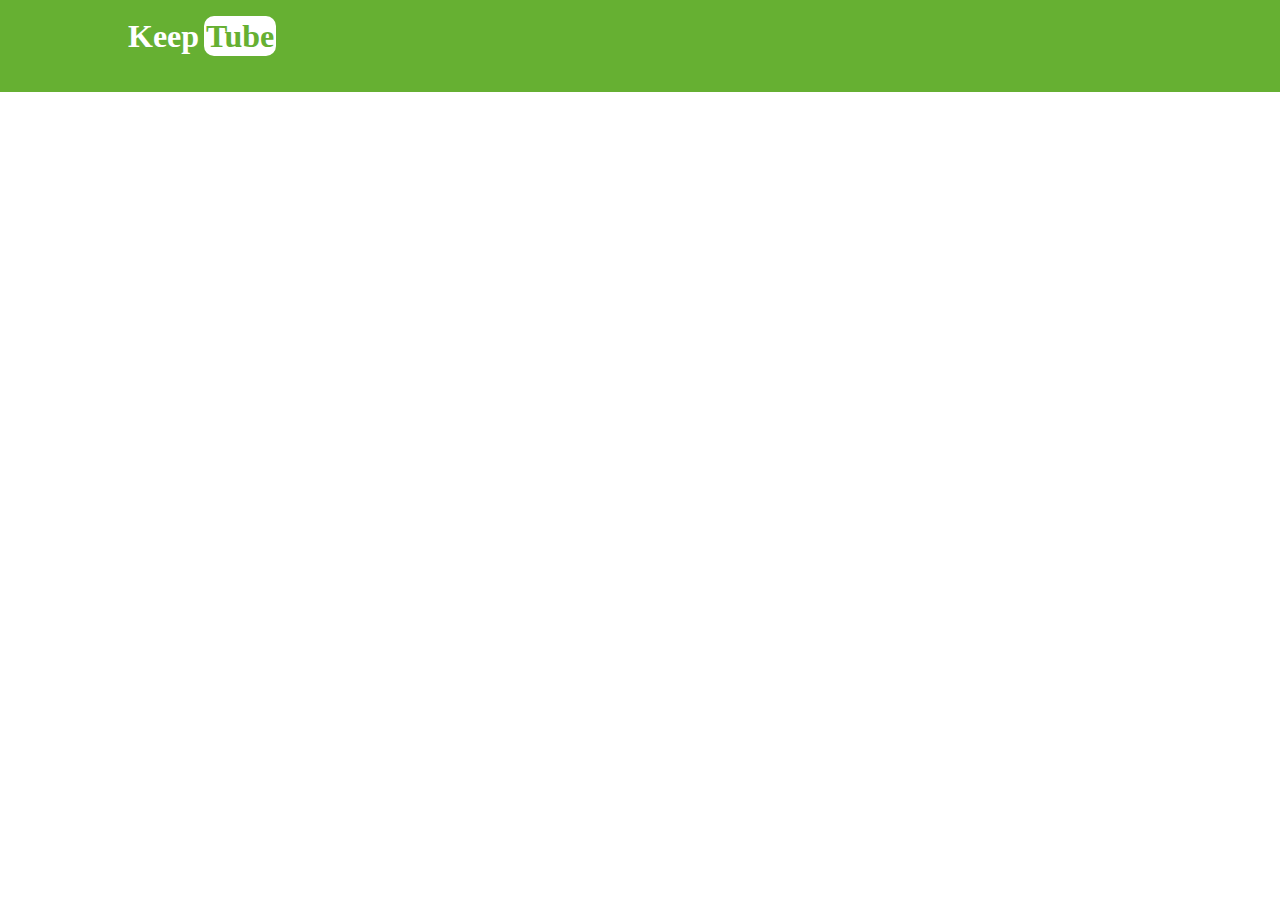
<file: index.html>
<html>

<head>
  <title>KeepTube</title>
  <script src="./bundle.js" defer></script>
  <meta name="viewport" content="width=device-width, initial-scale=1">
  <link rel="stylesheet" type="text/css" href="style/style.css">
  <link rel="stylesheet" href="https://cdnjs.cloudflare.com/ajax/libs/font-awesome/4.7.0/css/font-awesome.min.css">
</head>

<body>
  <h1 class="header" id="header">Keep<span class="tube">Tube</span></h1>
  <div id="main">
    <div id="mainContent"></div>
  </div>

  <div id="listaView" style="display: none">
    <i id="help" class="fa fa-question-circle fa-2x" aria-hidden="true"></i>
    <h2 class="header2 textOpacity">
      <i class="fa fa-archive" aria-hidden="true"></i>
      Total de grupos creados
      <span id="gruposCreados" class="title"></span>
    </h2>
    <h2 class="header2 textOpacity">
      <i class="fa fa-youtube-play" aria-hidden="true"></i>
      Total de videos adjuntados
      <span id="videosAdjuntados" class="title"></span>
    </h2>
    <div class="content">
      <input id="search" name="a" type="search" autocomplete="false" placeholder="Buscar nombre de grupo" />
      <br><br>
      <div id="grupos"></div>

      <i id="goToCreateGroup" class="fa fa-plus-circle fa-4x" aria-hidden="true"></i>
    </div>
  </div>

  <div id="createGroupView" style="display: none">
    <div class="header2 textOpacity" id="titulo">
      <span id="volver">&lt;</span>
      <h2>Crear un grupo</h2>
    </div>

    <div class="content">
      <input id="name" placeholder="Nombre" required />
      <p class="textOpacity">Nombre del grupo (Sin espacios)</p>

      <br>
      <input id="pass" type="password" placeholder="Contraseña" autocomplete="new-password" />
      <p class="textOpacity">Contraseña en caso de que se quiera borrar videos o eliminar el grupo</p>

      <br>
      Privado:<input id="privado" type="checkbox" />
      <p class="textOpacity">Si se marca como privado, no aparecerá en la lista</p>

      <br>
      <button id="createGroup">Crear Grupo</button>
      <br>
    </div>
  </div>

  <div id="groupView" style="display: none">
    <div class="header2 textOpacity" id="titulo">
      <span id="volver">&lt;</span>
      <h2 id="grupoNombre" class="nodeText nodeTextGroup">Ningún grupo seleccionado</h2>
      <i id="share" class="fa fa-share-alt share" style="font-size:24px"></i>
    </div>
    <div class="content">
      <input id="urlVideo" placeholder="Url del video" />
      <button id="anadirVideo">Añadir</button>
      <div id="videoList"></div>
    </div>
  </div>

  <div id="popUp" class="popUp">
    <input id="input" placeholder="Escribe la contraseña" />
    <br><br>
    <p id="error"></p>
    <button id="aceptar">Aceptar</button>
    <button id="cancelar">Cancelar</button>
  </div>

  <div id="guardando" class="info">Guardando...</div>
  <div id="copiado" class="info">Copiado en el portapapeles</div>

</body>

</html>
</file>
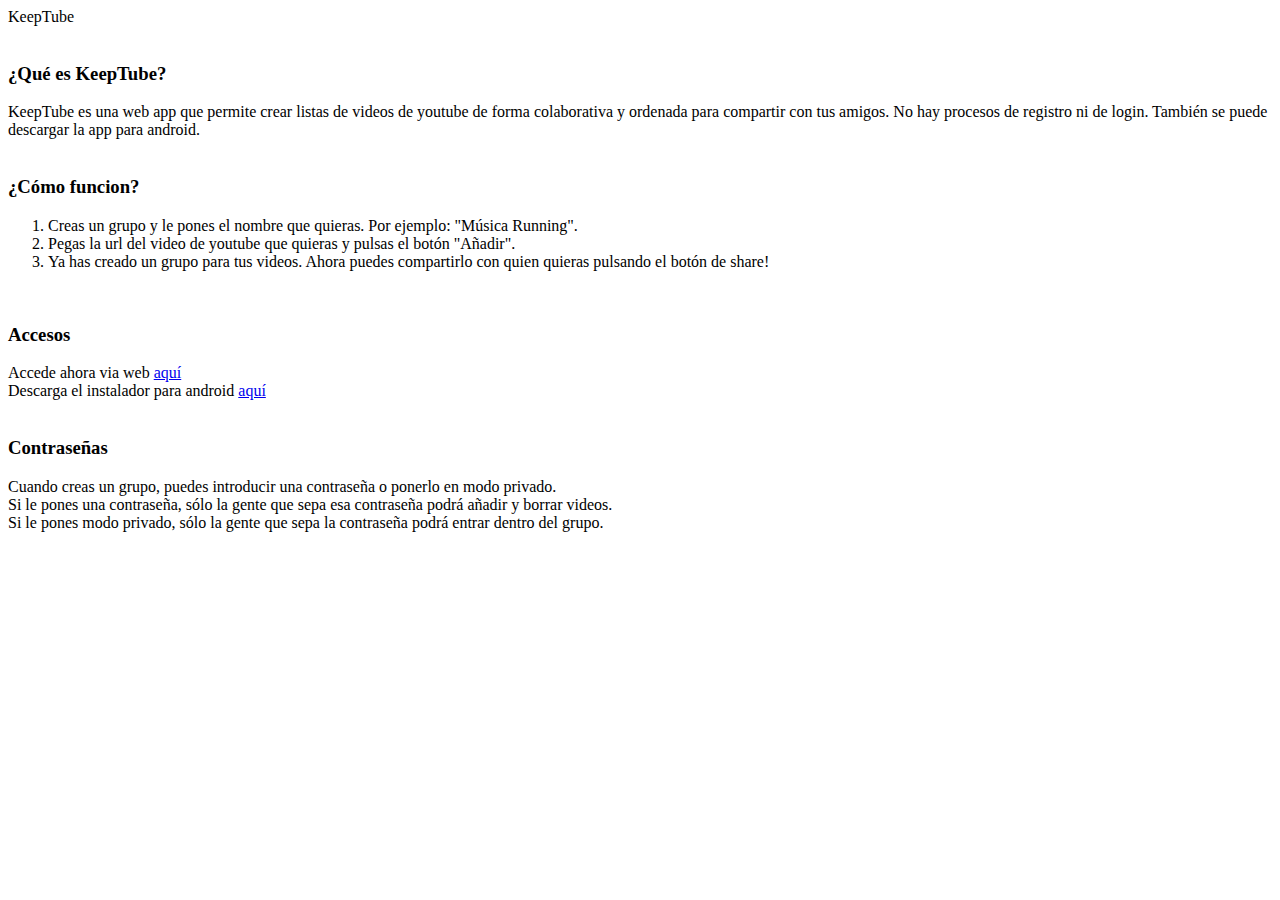
<file: info.html>
<html>

<head>
    <title>KeepTube</title>
    <script src="./bundle.js" defer></script>
    <meta name="viewport" content="width=device-width, initial-scale=1">
    <link rel="stylesheet" href="https://cdnjs.cloudflare.com/ajax/libs/font-awesome/4.7.0/css/font-awesome.min.css">
</head>

<body>
    <div class="header">
        Keep<span class="tube">Tube</span>
    </div>
    <br>
    <div class="content">
        <h3>¿Qué es KeepTube?</h3>
        <div>KeepTube es una web app que permite crear listas de videos de youtube de forma colaborativa y ordenada
            para compartir con tus amigos. No hay procesos de registro ni de login. También se puede descargar la
            app para android.</div>
        <br>

        <h3>¿Cómo funcion?</h3>
        <ol>
            <li>Creas un grupo y le pones el nombre que quieras. Por ejemplo: "Música Running".</li>
            <li>Pegas la url del video de youtube que quieras y pulsas el botón "Añadir".</li>
            <li>Ya has creado un grupo para tus videos. Ahora puedes compartirlo con quien quieras pulsando el botón
                de share!</li>
        </ol>
        <br>

        <h3>Accesos</h3>
        Accede ahora via web <a href="https://keeptube.github.io/">aquí</a>
        <br>
        Descarga el instalador para android <a href="https://keeptube.github.io/keepTube.apk">aquí</a>
        <br>
        <br>

        <h3>Contraseñas</h3>
        <div style="margin-bottom: 10vh">Cuando creas un grupo, puedes introducir una contraseña o ponerlo en modo
            privado.
            <br>
            Si le pones una contraseña, sólo la gente que sepa esa contraseña podrá añadir y borrar videos.<br>
            Si le pones modo privado, sólo la gente que sepa la contraseña podrá entrar dentro del grupo.
        </div>
    </div>
</body>

</html>
</file>
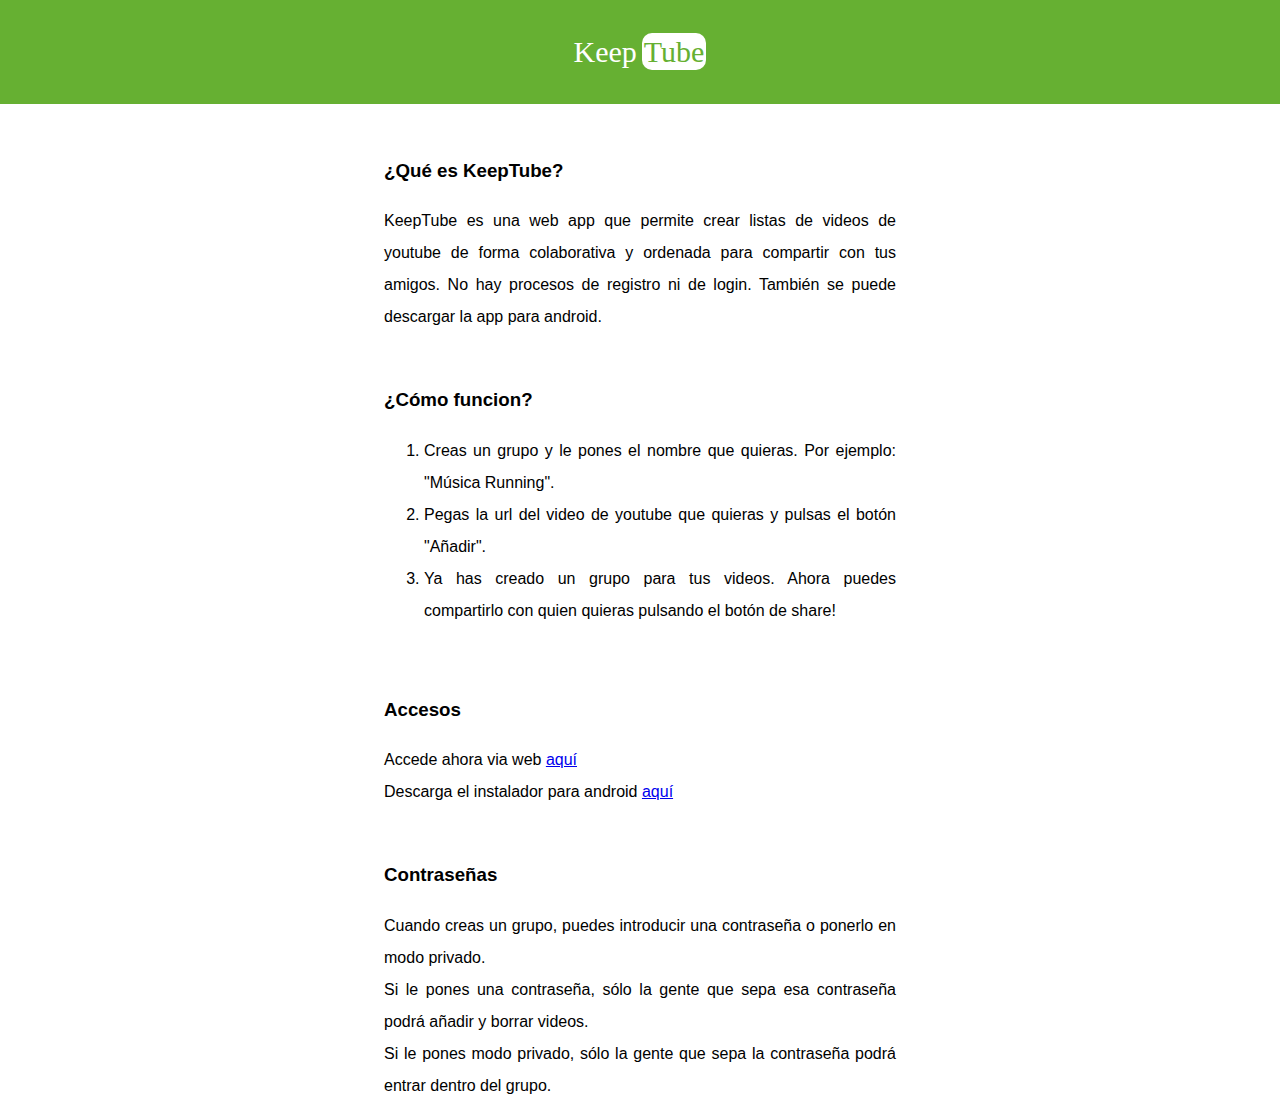
<file: docs/info.html>
<html>

<head>
    <title>KeepTube</title>
    <script src="./bundle.js" defer></script>
    <meta name="viewport" content="width=device-width, initial-scale=1">
    <link rel="stylesheet" href="https://cdnjs.cloudflare.com/ajax/libs/font-awesome/4.7.0/css/font-awesome.min.css">
</head>

<body>
    <div class="header">
        Keep<span class="tube">Tube</span>
    </div>
    <br>
    <div class="content">
        <h3>¿Qué es KeepTube?</h3>
        <div>KeepTube es una web app que permite crear listas de videos de youtube de forma colaborativa y ordenada
            para compartir con tus amigos. No hay procesos de registro ni de login. También se puede descargar la
            app para android.</div>
        <br>

        <h3>¿Cómo funcion?</h3>
        <ol>
            <li>Creas un grupo y le pones el nombre que quieras. Por ejemplo: "Música Running".</li>
            <li>Pegas la url del video de youtube que quieras y pulsas el botón "Añadir".</li>
            <li>Ya has creado un grupo para tus videos. Ahora puedes compartirlo con quien quieras pulsando el botón
                de share!</li>
        </ol>
        <br>

        <h3>Accesos</h3>
        Accede ahora via web <a href="https://keeptube.github.io/keeptube">aquí</a>
        <br>
        Descarga el instalador para android <a href="https://keeptube.github.io/keeptube/keepTube.apk">aquí</a>
        <br>
        <br>

        <h3>Contraseñas</h3>
        <div style="margin-bottom: 10vh">Cuando creas un grupo, puedes introducir una contraseña o ponerlo en modo
            privado.
            <br>
            Si le pones una contraseña, sólo la gente que sepa esa contraseña podrá añadir y borrar videos.<br>
            Si le pones modo privado, sólo la gente que sepa la contraseña podrá entrar dentro del grupo.
        </div>
    </div>

    <style>
        html,
        body {
            height: 100%;
            font-family: 'H', 'Trebuchet MS', Helvetica;
            line-height: 2rem;
            font-weight: normal;
            margin: 0;
            text-align: justify;
            text-justify: inter-word;
        }

        .header {
            padding-top: 4vh;
            padding-bottom: 4vh;
            margin: auto;
            background: #66b032;
            font-size: 30px;
            text-align: center;
            color: white;

            font-family: Trattatello, fantasy;
        }

        .tube {
            color: #66b032;
            background: white;
            border-radius: 10px;
            margin-left: 5px;
            padding: 2px;
        }

        .content {
            width: 80%;
            margin: auto;
        }

        @media only screen and (min-width: 600px) {
            .content {
                width: 40%;
            }
        }
    </style>
</body>

</html>
</file>
<file: style/style.css>
html, body{
  height: 100%;
  margin:0;
  font-family: 'H', 'Trebuchet MS', Helvetica;
  line-height: 2rem;
  font-weight: normal;
}

#titulo{
  display: flex;
  justify-content: space-between;  
}

#titulo span{
  margin-top:auto;
  margin-bottom:auto;
  margin-left:10px;
  font-size: 30px;
  cursor: pointer;
  width:30px;
}

#titulo h2{
  margin-left:50px;
  width: 100%;
}

.textOpacity{
  opacity: 0.8;
}

.share{
  cursor: pointer;
  margin: auto;
  float:right;
  margin-right:0;
}

.header{
  padding: 20px;
  padding-left:10%;
  font-family: Trattatello, fantasy;
  color:white;
  padding-bottom:40px;
  cursor: pointer;
}

#main{
  border-top-right-radius: 20px;
  background: white;
  margin-top:-20px;
  width:100%;
}

@media only screen and (min-width: 600px) {
  #mainContent{
    width:40%;
    margin:auto;
  }
}

.header2{
  padding: 5%;
  font-size: 22px;
}

h2{
  margin:0 !important;
}

h1{
  background-color: #66b032;
  margin:0;
}

.content{
  padding:5%;
}

.title{
  font-size: 30px;
}

.tube{
  color: #66b032;
  background:white;
  border-radius: 10px;
  margin-left:5px;
  padding:2px;
}

.fa-trash{
  top:0%;
  float:right;
  cursor: pointer;
}

.popUp{
  background-color:white;
  border: 1px solid black;
  position:fixed;
  left: 50%;
  transform: translate(-50%, 0);
  top:25%;  
  padding:50px;
  display: none;
  z-index:100;
}

.popUp button{
  width:40%;
  float:left;
}

#error{
  color:red;
}

button{
  border:none;
  padding:5px;
  background: #66b032;
  color: white; 
  margin:5px;
}

button:hover{
  background: rgba(#66b032, 0.8);
}

#grupos div{
  cursor: pointer;
  width:auto;
  clear:both;
  float:left;
}

.fa-plus-circle{
  color:  #66b032;
  position: fixed;
  bottom:5%;
  right: 5%;
  cursor: pointer;
}

.fa-plus-circle:before, .fa-question-circle:before {
  background-image: linear-gradient(#fff,#fff);
  background-repeat: no-repeat;
  background-size: 70% 50%;
  background-position: center;
}

@media only screen and (min-width: 600px) {
  .fa-plus-circle{
    right:20%;
  }
}

.nodeText{
  display: inline-block;
  white-space: nowrap;
  overflow: hidden !important;
  text-overflow: ellipsis;
  max-width:60%;
}

.nodeTextGroup{
  max-width: 80%;
}

.fa-lock, .fa-eye-slash{
  float: left;
  margin-right: 5px;
}

.info{
  background: rgb(238, 238, 238);
  padding:2px;
  width:200px;
  position: fixed;
  bottom:0;
  display: none;
}

.fa-question-circle{
  color:  #66b032;
  position:absolute;
  top:15%;
  right: 8%;
  cursor: pointer;
}
</file>
